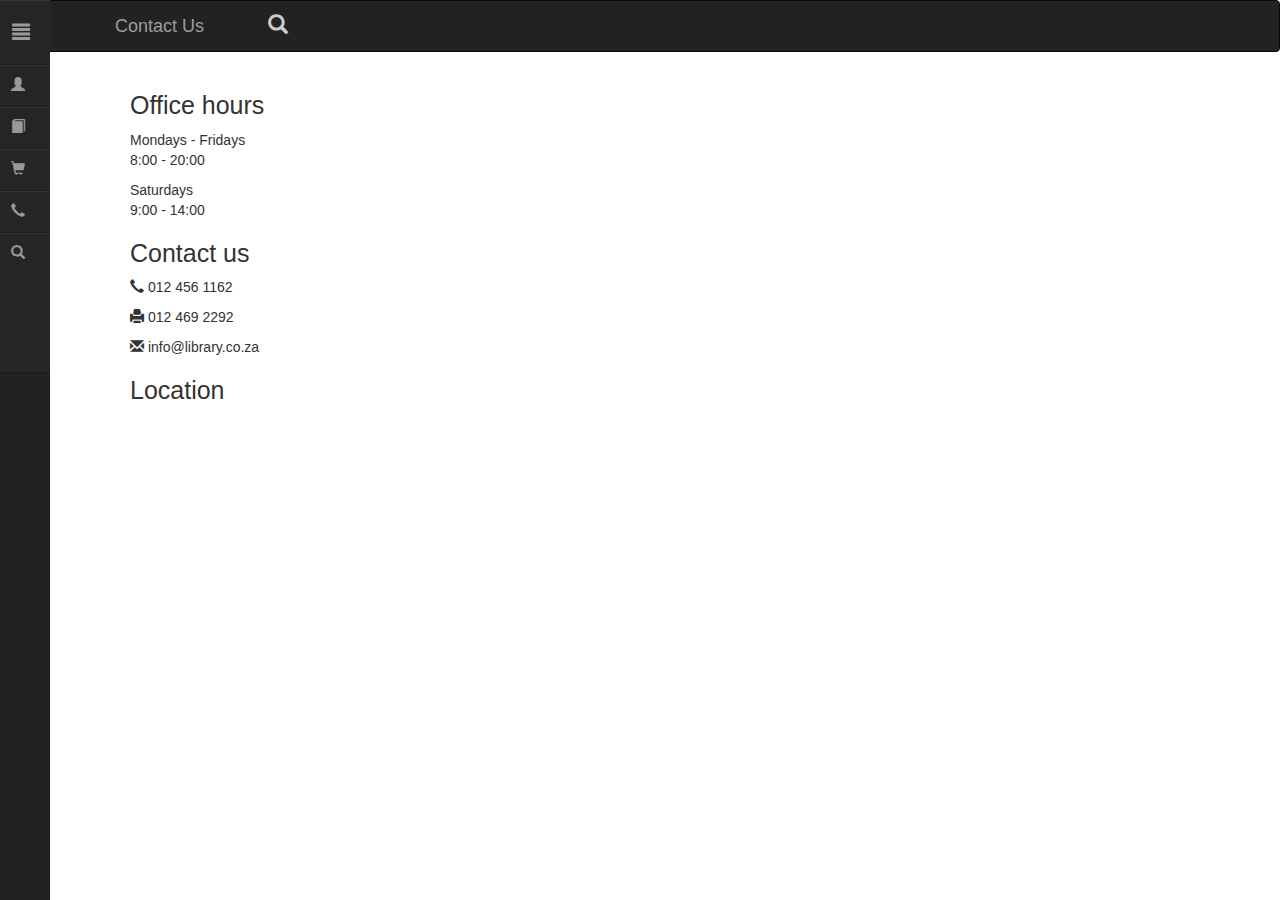
<file: idvProject/contact.html>
<!DOCTYPE html>
<html>
    <head>
        <title>Library</title>
        <meta charset="UTF-8">
        <meta name="viewport" content="width=device-width, initial-scale=1.0">
        <link rel="stylesheet" type="text/css" href="bootstrap/css/bootstrap.min.css">
        <script src="bootstrap/js/bootstrap.min.js"></script>
        <script src="bootstrap/js/jquery-1.11.2.min.js"></script>
        <link rel="stylesheet" type="text/css" href="css/custom.css">
    </head>
    <body>
        <!-- Sidebar -->
        <div id="wrapper" class="inactive">
            <div id="sidebar-wrapper">
                <ul id="sidebar_menu" class="sidebar-nav">
                     <li class="sidebar-brand"><a id="menu-toggle" href="#"> <span id="main_icon" class="glyphicon glyphicon-align-justify"></span></a></li>
                </ul>
                <ul class="sidebar-nav" id="sidebar">     
                  <li><a href="#">Profile<i class="sub_icon glyphicon glyphicon-user"></i></a></li>
                  <li><a href="#">My Library<i class="sub_icon glyphicon glyphicon-book"></i></a></li>
                  <li><a href="#">Shop<i class="sub_icon glyphicon glyphicon-shopping-cart"></i></a></li>
                  <li><a href="#">Contact us<i class="sub_icon glyphicon glyphicon-earphone"></i></a></li>
                  <li>
                      <a href="#">Search<i class="sub_icon glyphicon glyphicon-search"></i>
                          <div class="search">
                              <input type="text" name="searchin" value="Search">
                              <label><select name="categories">
                                <option value="Categories" selected>All Categories</option>
                                <option value="Novels">Novels</option>
                                <option value="Short stories">Short stories</option>
                                <option value="Academic Books">Academic Books</option>
                                <option value="Academic Papers">Academic Papers</option>
                                <option value="Academic Journals">Academic Journals</option>
                                  </select></label>
                          </div>
                      </a>
                  </li>
                </ul>
            </div>
            <script>
              $("#menu-toggle").click(function(e) {
              e.preventDefault();
              $("#wrapper").toggleClass("active");
              });
            </script>
        </div>

        <div class="navbar navbar-inverse" role="navigation">
            <div class="container">
             <div class="navbar-header">
                 <div class="col-xs-10">
                    <a class="navbar-brand" href="#">Contact Us</a>
                 </div>
                 <div class="col-xs-2">
                    <a href="#"><i id="searchi" class="search_icon glyphicon glyphicon-search"></i></a>
                 </div>
             </div>
            </div>
         </div>

        <div id="content" class="container">
            
            <div class="col-xs-12">
                <h1>Office hours</h1>
                <p>Mondays - Fridays<br>
                    8:00 - 20:00</p>
                <p>Saturdays<br>
                    9:00 - 14:00</p>
                <h1>Contact us</h1>
                
                <p><i class="glyphicon glyphicon-earphone"></i>     012 456 1162</p>
                <p><i class="glyphicon glyphicon-print"></i>     012 469 2292</p>
                <p><i class="glyphicon glyphicon-envelope"></i>     info@library.co.za</p>
                
                <h1>Location</h1>
                
            </div>
            
        </div>
        
        <script src="//ajax.googleapis.com/ajax/libs/jquery/2.0.2/jquery.min.js"></script>
        <script src="bootstrap/js/scripts.js" type="text/javascript"></script>
    </body>
</html>
</file>
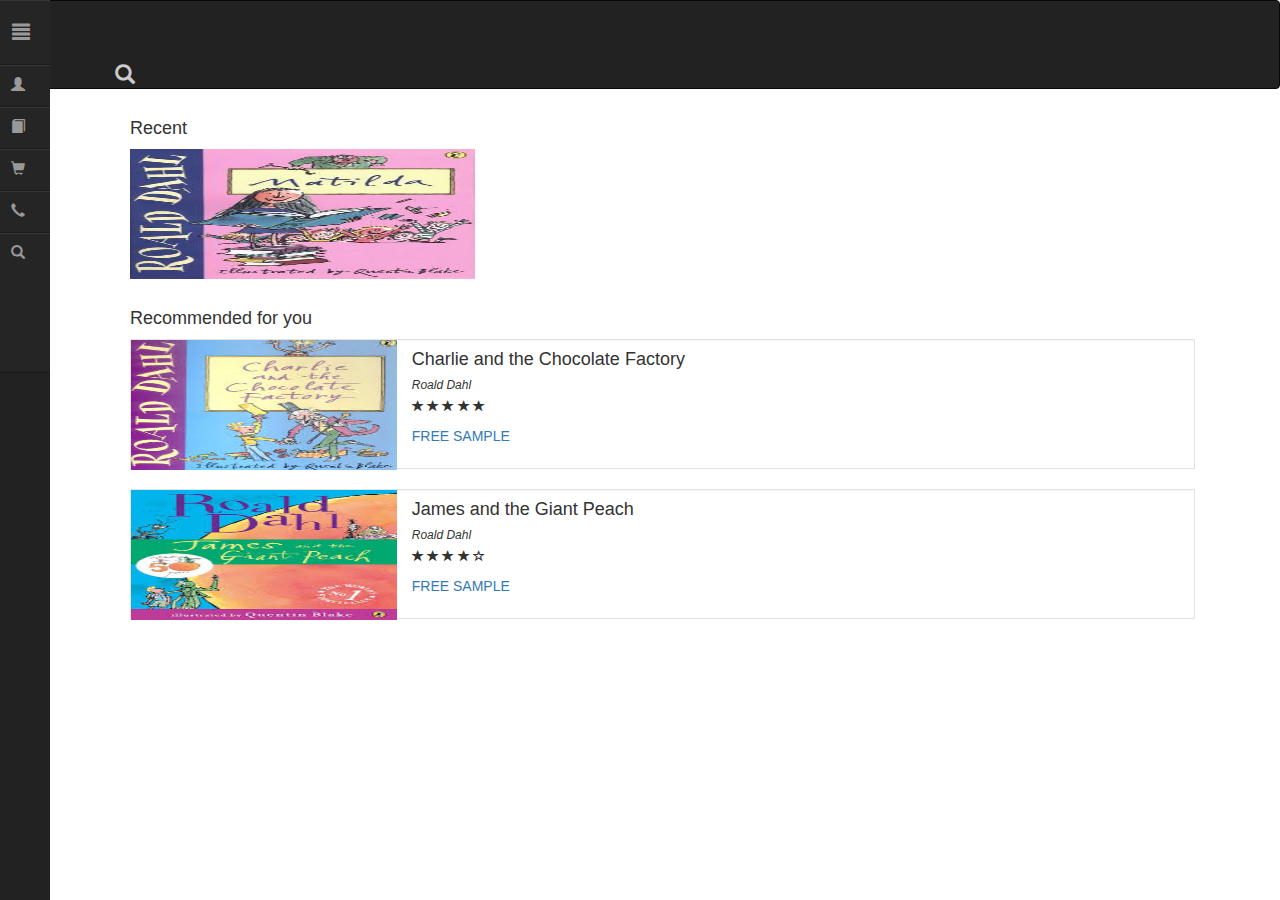
<file: idvProject/home.html>
<!DOCTYPE html>
<html>
    <head>
        <title>Library</title>
        <meta charset="UTF-8">
        <meta name="viewport" content="width=device-width, initial-scale=1.0">
        <link rel="stylesheet" type="text/css" href="bootstrap/css/bootstrap.min.css">
        <script src="bootstrap/js/bootstrap.min.js"></script>
        <script src="bootstrap/js/jquery-1.11.2.min.js"></script>
        <link rel="stylesheet" type="text/css" href="css/custom.css">
    </head>
    <body>
        <!-- Sidebar -->
        <div id="wrapper" class="inactive">
            <div id="sidebar-wrapper">
                <ul id="sidebar_menu" class="sidebar-nav">
                     <li class="sidebar-brand"><a id="menu-toggle" href="#"> <span id="main_icon" class="glyphicon glyphicon-align-justify"></span></a></li>
                </ul>
                <ul class="sidebar-nav" id="sidebar">     
                  <li><a href="#">Profile<i class="sub_icon glyphicon glyphicon-user"></i></a></li>
                  <li><a href="#">My Library<i class="sub_icon glyphicon glyphicon-book"></i></a></li>
                  <li><a href="#">Shop<i class="sub_icon glyphicon glyphicon-shopping-cart"></i></a></li>
                  <li><a href="#">Contact us<i class="sub_icon glyphicon glyphicon-earphone"></i></a></li>
                  <li>
                      <a href="#">Search<i class="sub_icon glyphicon glyphicon-search"></i>
                          <div class="search">
                              <input type="text" name="searchin" value="Search">
                              <label><select name="categories">
                                <option value="Categories" selected>All Categories</option>
                                <option value="Novels">Novels</option>
                                <option value="Short stories">Short stories</option>
                                <option value="Academic Books">Academic Books</option>
                                <option value="Academic Papers">Academic Papers</option>
                                <option value="Academic Journals">Academic Journals</option>
                                  </select></label>
                          </div>
                      </a>
                  </li>
                </ul>
            </div>
            <script>
              $("#menu-toggle").click(function(e) {
              e.preventDefault();
              $("#wrapper").toggleClass("active");
              });
            </script>
        </div>

        <div class="navbar navbar-inverse" role="navigation">
            <div class="container">
             <div class="navbar-header">
                 <div class="col-xs-10">
                    <a class="navbar-brand" href="#"></a>
                 </div>
                 <div class="col-xs-2">
                    <a href="#"><i id="searchi" class="search_icon glyphicon glyphicon-search"></i></a>
                 </div>
             </div>
            </div>
         </div>

        <div id="content" class="container books listbooks">
            
            <div class="col-xs-12">
                <h1>Recent</h1>
                <div class="col-xs-4" style="padding: 0; padding-right: 10px;">
                    <img src="images/Matilda_Book.jpg">
                </div>
                
            </div>
            
            <div class="col-xs-12" style="padding-top: 20px;">
            <h1>Recommended for you</h1>
            
            <div class="row col-xs-12 well">
                
                <div class="col-xs-3" style="padding: 0;">
                    <img src="images/charlie.jpg">
                </div>
                <div class="col-xs-9">
                    <h1>Charlie and the Chocolate Factory</h1>
                    <h2>Roald Dahl</h2>
                    <p>
                        <i class="glyphicon glyphicon-star"></i>
                        <i class="glyphicon glyphicon-star"></i>
                        <i class="glyphicon glyphicon-star"></i>
                        <i class="glyphicon glyphicon-star"></i>
                        <i class="glyphicon glyphicon-star"></i>
                    </p>
                    <a href="#">FREE SAMPLE</a>
                </div>
            </div>
            
            <div class="row col-xs-12 well">
                
                <div class="col-xs-3" style="padding: 0;">
                    <img src="images/james.jpg">
                </div>
                <div class="col-xs-9">
                    <h1>James and the Giant Peach</h1>
                    <h2>Roald Dahl</h2>
                    <p>
                        <i class="glyphicon glyphicon-star"></i>
                        <i class="glyphicon glyphicon-star"></i>
                        <i class="glyphicon glyphicon-star"></i>
                        <i class="glyphicon glyphicon-star"></i>
                        <i class="glyphicon glyphicon-star-empty"></i>
                    </p>
                    <a href="#">FREE SAMPLE</a>
                </div>
            </div>
            
        </div>
        
        </div>
        <script src="//ajax.googleapis.com/ajax/libs/jquery/2.0.2/jquery.min.js"></script>
        <script src="bootstrap/js/scripts.js" type="text/javascript"></script>
    </body>
</html>
</file>
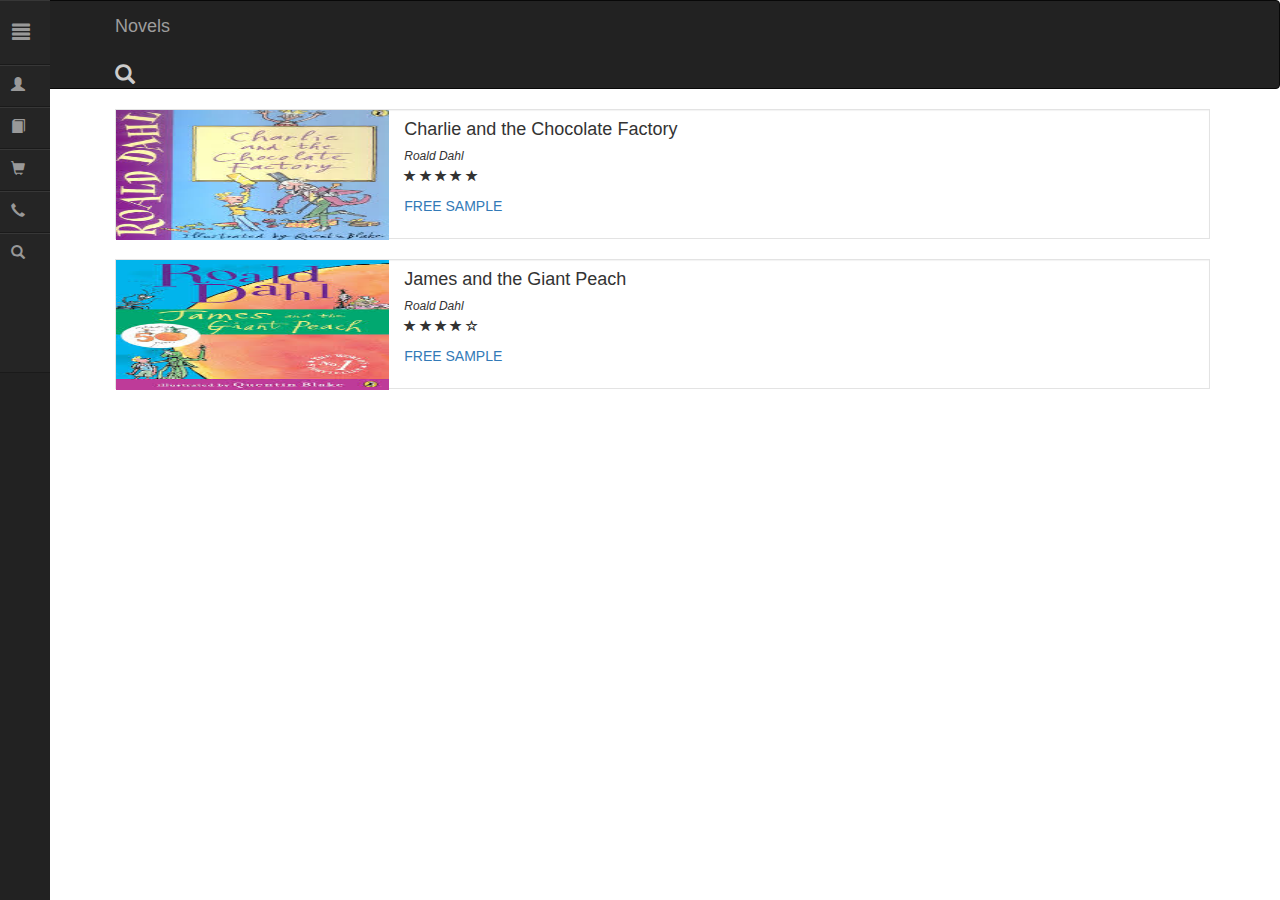
<file: idvProject/novels.html>
<!DOCTYPE html>
<html>
    <head>
        <title>Library</title>
        <meta charset="UTF-8">
        <meta name="viewport" content="width=device-width, initial-scale=1.0">
        <link rel="stylesheet" type="text/css" href="bootstrap/css/bootstrap.min.css">
        <script src="bootstrap/js/bootstrap.min.js"></script>
        <script src="bootstrap/js/jquery-1.11.2.min.js"></script>
        <link rel="stylesheet" type="text/css" href="css/custom.css">
    </head>
    <body>
        <!-- Sidebar -->
        <div id="wrapper" class="inactive">
            <div id="sidebar-wrapper">
                <ul id="sidebar_menu" class="sidebar-nav">
                     <li class="sidebar-brand"><a id="menu-toggle" href="#"> <span id="main_icon" class="glyphicon glyphicon-align-justify"></span></a></li>
                </ul>
                <ul class="sidebar-nav" id="sidebar">     
                  <li><a href="#">Profile<i class="sub_icon glyphicon glyphicon-user"></i></a></li>
                  <li><a href="#">My Library<i class="sub_icon glyphicon glyphicon-book"></i></a></li>
                  <li><a href="#">Shop<i class="sub_icon glyphicon glyphicon-shopping-cart"></i></a></li>
                  <li><a href="#">Contact us<i class="sub_icon glyphicon glyphicon-earphone"></i></a></li>
                  <li>
                      <a href="#">Search<i class="sub_icon glyphicon glyphicon-search"></i>
                          <div class="search">
                              <input type="text" name="searchin" value="Search">
                              <label><select name="categories">
                                <option value="Categories" selected>All Categories</option>
                                <option value="Novels">Novels</option>
                                <option value="Short stories">Short stories</option>
                                <option value="Academic Books">Academic Books</option>
                                <option value="Academic Papers">Academic Papers</option>
                                <option value="Academic Journals">Academic Journals</option>
                                  </select></label>
                          </div>
                      </a>
                  </li>
                </ul>
            </div>
            <script>
              $("#menu-toggle").click(function(e) {
              e.preventDefault();
              $("#wrapper").toggleClass("active");
              });
            </script>
        </div>

        <div class="navbar navbar-inverse" role="navigation">
            <div class="container">
             <div class="navbar-header">
                 <div class="col-xs-10">
                    <a class="navbar-brand" href="#">Novels</a>
                 </div>
                 <div class="col-xs-2">
                    <a href="#"><i id="searchi" class="search_icon glyphicon glyphicon-search"></i></a>
                 </div>
             </div>
            </div>
         </div>

        <div id="content" class="container books listbooks">
            
            <div class="row col-xs-12 well">
                
                <div class="col-xs-3" style="padding: 0;">
                    <img src="images/charlie.jpg">
                </div>
                <div class="col-xs-9">
                    <h1>Charlie and the Chocolate Factory</h1>
                    <h2>Roald Dahl</h2>
                    <p>
                        <i class="glyphicon glyphicon-star"></i>
                        <i class="glyphicon glyphicon-star"></i>
                        <i class="glyphicon glyphicon-star"></i>
                        <i class="glyphicon glyphicon-star"></i>
                        <i class="glyphicon glyphicon-star"></i>
                    </p>
                    <a href="#">FREE SAMPLE</a>
                </div>
            </div>
            
            <div class="row col-xs-12 well">
                
                <div class="col-xs-3" style="padding: 0;">
                    <img src="images/james.jpg">
                </div>
                <div class="col-xs-9">
                    <h1>James and the Giant Peach</h1>
                    <h2>Roald Dahl</h2>
                    <p>
                        <i class="glyphicon glyphicon-star"></i>
                        <i class="glyphicon glyphicon-star"></i>
                        <i class="glyphicon glyphicon-star"></i>
                        <i class="glyphicon glyphicon-star"></i>
                        <i class="glyphicon glyphicon-star-empty"></i>
                    </p>
                    <a href="#">FREE SAMPLE</a>
                </div>
            </div>
            
        </div>
        
        <script src="//ajax.googleapis.com/ajax/libs/jquery/2.0.2/jquery.min.js"></script>
        <script src="bootstrap/js/scripts.js" type="text/javascript"></script>
    </body>
</html>
</file>
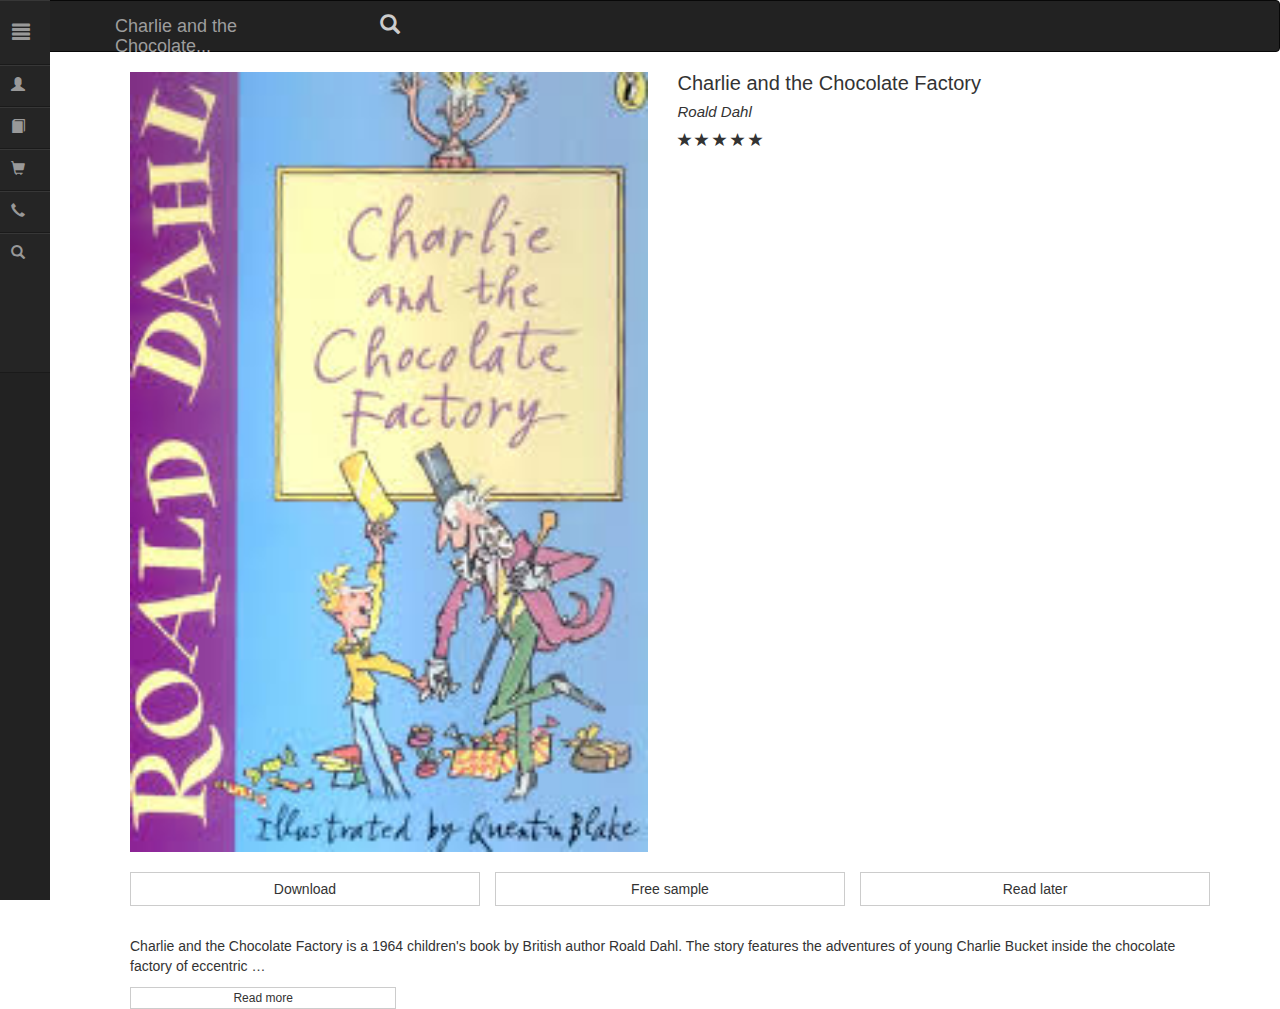
<file: idvProject/singlebook.html>
<!DOCTYPE html>
<html>
    <head>
        <title>Library</title>
        <meta charset="UTF-8">
        <meta name="viewport" content="width=device-width, initial-scale=1.0">
        <link rel="stylesheet" type="text/css" href="bootstrap/css/bootstrap.min.css">
        <script src="bootstrap/js/bootstrap.min.js"></script>
        <script src="bootstrap/js/jquery-1.11.2.min.js"></script>
        <link rel="stylesheet" type="text/css" href="css/custom.css">
    </head>
    <body>
        <!-- Sidebar -->
        <div id="wrapper" class="inactive">
            <div id="sidebar-wrapper">
                <ul id="sidebar_menu" class="sidebar-nav">
                     <li class="sidebar-brand"><a id="menu-toggle" href="#"> <span id="main_icon" class="glyphicon glyphicon-align-justify"></span></a></li>
                </ul>
                <ul class="sidebar-nav" id="sidebar">     
                  <li><a href="#">Profile<i class="sub_icon glyphicon glyphicon-user"></i></a></li>
                  <li><a href="#">My Library<i class="sub_icon glyphicon glyphicon-book"></i></a></li>
                  <li><a href="#">Shop<i class="sub_icon glyphicon glyphicon-shopping-cart"></i></a></li>
                  <li><a href="#">Contact us<i class="sub_icon glyphicon glyphicon-earphone"></i></a></li>
                  <li>
                      <a href="#">Search<i class="sub_icon glyphicon glyphicon-search"></i>
                          <div class="search">
                              <input type="text" name="searchin" value="Search">
                              <label><select name="categories">
                                <option value="Categories" selected>All Categories</option>
                                <option value="Novels">Novels</option>
                                <option value="Short stories">Short stories</option>
                                <option value="Academic Books">Academic Books</option>
                                <option value="Academic Papers">Academic Papers</option>
                                <option value="Academic Journals">Academic Journals</option>
                                  </select></label>
                          </div>
                      </a>
                  </li>
                </ul>
            </div>
            <script>
              $("#menu-toggle").click(function(e) {
              e.preventDefault();
              $("#wrapper").toggleClass("active");
              });
            </script>
        </div>

        <div class="navbar navbar-inverse" role="navigation">
            <div class="container">
             <div class="navbar-header">
                 <div class="col-xs-10">
                    <a class="navbar-brand" href="#">Charlie and the Chocolate...</a>
                 </div>
                 <div class="col-xs-2">
                    <a href="#"><i id="searchi" class="search_icon glyphicon glyphicon-search"></i></a>
                 </div>
             </div>
            </div>
         </div>

        <div id="content" class="container books">
            
            <div class="row">
            
                <div class="col-xs-6">
                    <img src="images/charlie.jpg">
                </div>
                <div class="col-xs-6">
                    <h1>Charlie and the Chocolate Factory</h1>
                    <h2>Roald Dahl</h2>
                    <p>
                        <i class="glyphicon glyphicon-star"></i>
                        <i class="glyphicon glyphicon-star"></i>
                        <i class="glyphicon glyphicon-star"></i>
                        <i class="glyphicon glyphicon-star"></i>
                        <i class="glyphicon glyphicon-star"></i>
                    </p>
                </div>
            </div>
            <div class="row buttons">
                <div class="col-xs-4">
                    <button type="button" class="btn btn-default">Download</button>
                </div>
                <div class="col-xs-4">
                    <button type="button" class="btn btn-default">Free sample</button>
                </div>
                <div class="col-xs-4">
                    <button type="button" class="btn btn-default">Read later</button>
                </div>
            </div>
            
            <div class="row col-xs-12 summary">
                <p>Charlie and the Chocolate Factory is a 1964 children's book by British author Roald Dahl. The story features the adventures of young Charlie Bucket inside the chocolate factory of eccentric …</p>
                <button type="button" class="btn btn-xs btn-default">Read more</button>
            </div>
            
        </div>
        
        <script src="//ajax.googleapis.com/ajax/libs/jquery/2.0.2/jquery.min.js"></script>
        <script src="bootstrap/js/scripts.js" type="text/javascript"></script>
    </body>
</html>
</file>
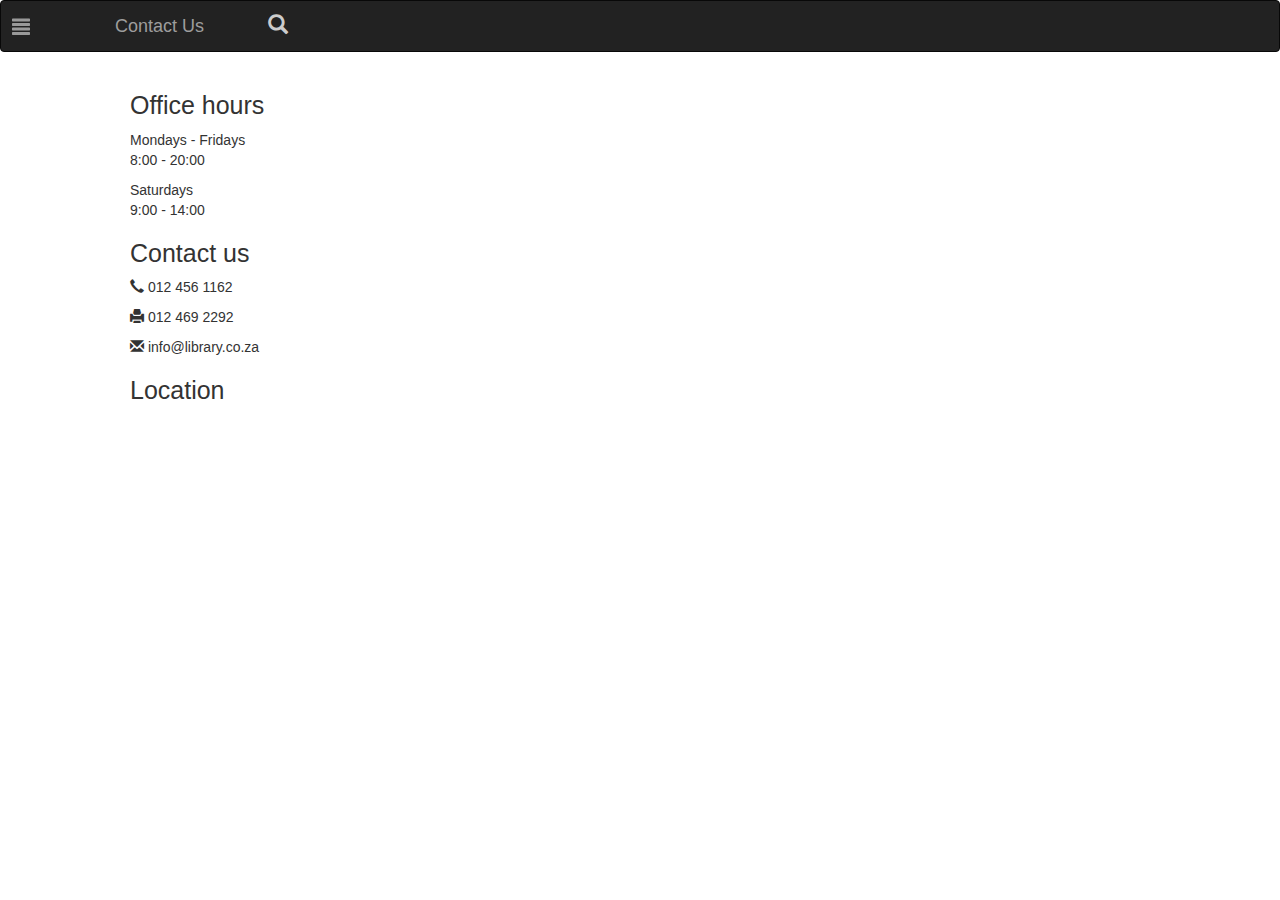
<file: idvProject4/contact.html>
<!DOCTYPE html>
<html>
    <head>
        <title>Library</title>
        <meta charset="UTF-8">
        <meta name="viewport" content="width=device-width, initial-scale=1.0">
        <link rel="stylesheet" type="text/css" href="bootstrap/css/bootstrap.min.css">
        <script src="bootstrap/js/bootstrap.min.js"></script>
        <script src="bootstrap/js/jquery-1.11.2.min.js"></script>
        <link rel="stylesheet" type="text/css" href="css/custom.css">
    </head>
    <body>
        <!-- Sidebar -->
        <div id="wrapper" class="inactive">
            <div id="sidebar-wrapper">
                <ul id="sidebar_menu" class="sidebar-nav">
                     <li class="sidebar-brand"><a id="menu-toggle" href="#"> <span id="main_icon" class="glyphicon glyphicon-align-justify"></span></a></li>
                </ul>
                <ul class="sidebar-nav" id="sidebar">     
                  <li><a href="home.html">Home<i class="sub_icon glyphicon glyphicon-home"></i></a></li>
                  <li><a href="#">Profile<i class="sub_icon glyphicon glyphicon-user"></i></a></li>
                  <li><a href="#">My Library<i class="sub_icon glyphicon glyphicon-book"></i></a></li>
                  <li><a href="shop.html">Shop<i class="sub_icon glyphicon glyphicon-shopping-cart"></i></a></li>
                  <li><a href="contact.html">Contact us<i class="sub_icon glyphicon glyphicon-earphone"></i></a></li>
                  <li><a href="search.html">Search<i class="sub_icon glyphicon glyphicon-search"></i></a></li>
                </ul>
            </div>
            <script>
              $("#menu-toggle").click(function(e) {
              e.preventDefault();
              $("#wrapper").toggleClass("active");
              });
            </script>
        </div>

        <div class="navbar navbar-inverse" role="navigation">
            <div class="container">
             <div class="navbar-header">
                 <div class="col-xs-10">
                    <a class="navbar-brand" href="#">Contact Us</a>
                 </div>
                 <div class="col-xs-2">
                    <a href="search.html"><i id="searchi" class="search_icon glyphicon glyphicon-search"></i></a>
                 </div>
             </div>
            </div>
         </div>

        <div id="content" class="container">
            
            <div class="col-xs-12">
                <h1>Office hours</h1>
                <p>Mondays - Fridays<br>
                    8:00 - 20:00</p>
                <p>Saturdays<br>
                    9:00 - 14:00</p>
                <h1>Contact us</h1>
                
                <p><i class="glyphicon glyphicon-earphone"></i>     012 456 1162</p>
                <p><i class="glyphicon glyphicon-print"></i>     012 469 2292</p>
                <p><i class="glyphicon glyphicon-envelope"></i>     info@library.co.za</p>
                
                <h1>Location</h1>
                
            </div>
            
        </div>
        
        <script src="//ajax.googleapis.com/ajax/libs/jquery/2.0.2/jquery.min.js"></script>
        <script src="bootstrap/js/scripts.js" type="text/javascript"></script>
    </body>
</html>
</file>
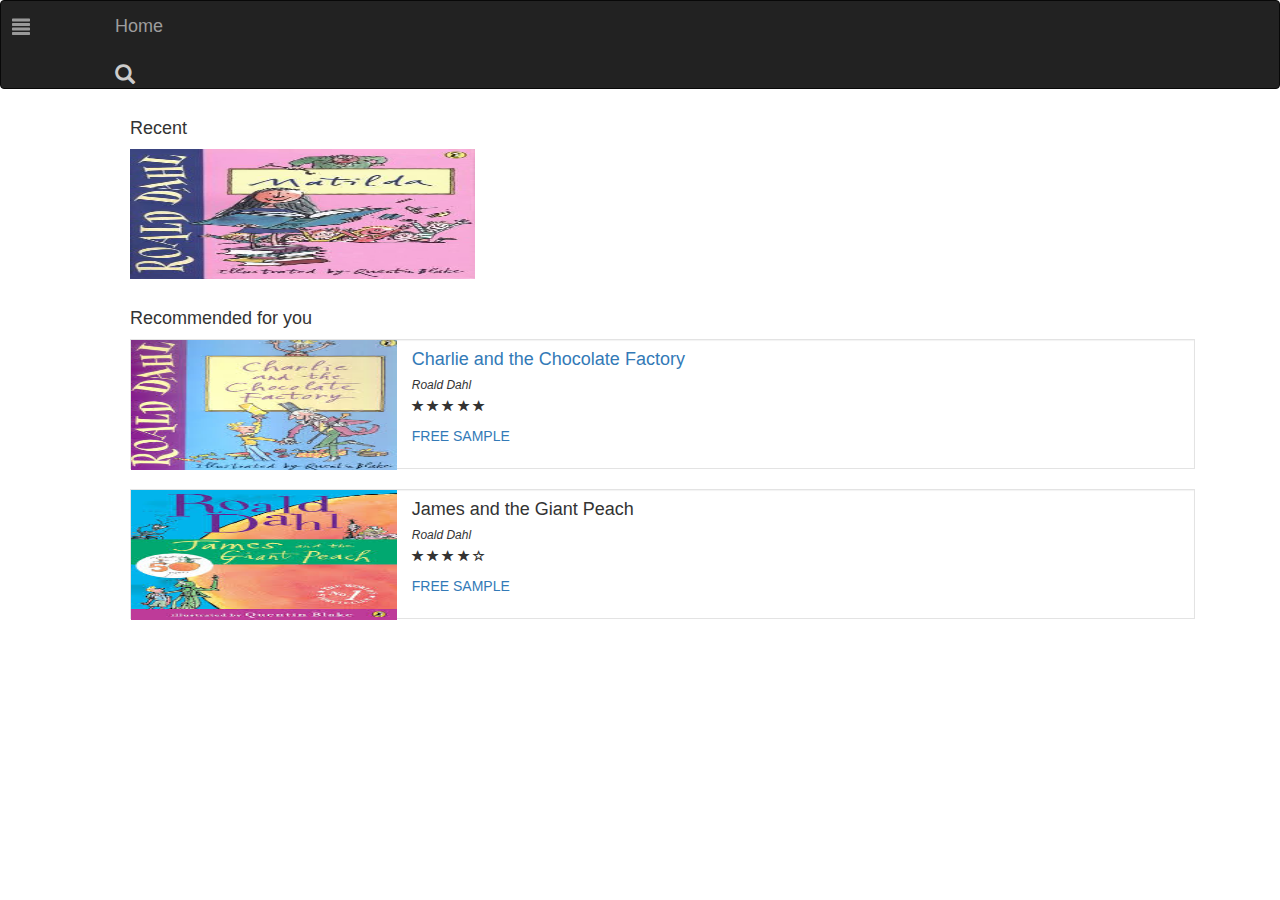
<file: idvProject4/home.html>
<!DOCTYPE html>
<html>
    <head>
        <title>Library</title>
        <meta charset="UTF-8">
        <meta name="viewport" content="width=device-width, initial-scale=1.0">
        <link rel="stylesheet" type="text/css" href="bootstrap/css/bootstrap.min.css">
        <script src="bootstrap/js/bootstrap.min.js"></script>
        <script src="bootstrap/js/jquery-1.11.2.min.js"></script>
        <link rel="stylesheet" type="text/css" href="css/custom.css">
    </head>
    <body>
        <!-- Sidebar -->
        <div id="wrapper" class="inactive">
            <div id="sidebar-wrapper">
                <ul id="sidebar_menu" class="sidebar-nav">
                     <li class="sidebar-brand"><a id="menu-toggle" href="#"> <span id="main_icon" class="glyphicon glyphicon-align-justify"></span></a></li>
                </ul>
                <ul class="sidebar-nav" id="sidebar">     
                  <li><a href="home.html">Home<i class="sub_icon glyphicon glyphicon-home"></i></a></li>
                  <li><a href="#">Profile<i class="sub_icon glyphicon glyphicon-user"></i></a></li>
                  <li><a href="#">My Library<i class="sub_icon glyphicon glyphicon-book"></i></a></li>
                  <li><a href="shop.html">Shop<i class="sub_icon glyphicon glyphicon-shopping-cart"></i></a></li>
                  <li><a href="contact.html">Contact us<i class="sub_icon glyphicon glyphicon-earphone"></i></a></li>
                  <li><a href="search.html">Search<i class="sub_icon glyphicon glyphicon-search"></i></a></li>
                </ul>
            </div>
            <script>
              $("#menu-toggle").click(function(e) {
              e.preventDefault();
              $("#wrapper").toggleClass("active");
              });
            </script>
        </div>

        <div class="navbar navbar-inverse" role="navigation">
            <div class="container">
             <div class="navbar-header">
                 <div class="col-xs-10">
                    <a class="navbar-brand" href="#">Home</a>
                 </div>
                 <div class="col-xs-2">
                    <a href="search.html"><i id="searchi" class="search_icon glyphicon glyphicon-search"></i></a>
                 </div>
             </div>
            </div>
         </div>

        <div id="content" class="container books listbooks">
            
            <div class="col-xs-12">
                <h1>Recent</h1>
                <div class="col-xs-4" style="padding: 0; padding-right: 10px;">
                    <a href="#"><img src="images/Matilda_Book.jpg"></a>
                </div>
                
            </div>
            
            <div class="col-xs-12" style="padding-top: 20px;">
            <h1>Recommended for you</h1>
            
            <a href="singlebook.html"><div class="row col-xs-12 well">
                
                <div class="col-xs-3" style="padding: 0;">
                    <a href="singlebook.html"><img src="images/charlie.jpg"></a>
                </div>
                <div class="col-xs-9">
                    <a href="singlebook.html"><h1>Charlie and the Chocolate Factory</h1></a>
                    <h2>Roald Dahl</h2>
                    <p>
                        <i class="glyphicon glyphicon-star"></i>
                        <i class="glyphicon glyphicon-star"></i>
                        <i class="glyphicon glyphicon-star"></i>
                        <i class="glyphicon glyphicon-star"></i>
                        <i class="glyphicon glyphicon-star"></i>
                    </p>
                    <a href="#">FREE SAMPLE</a>
                </div>
            </div>
            
            <div class="row col-xs-12 well">
                
                <div class="col-xs-3" style="padding: 0;">
                    <img src="images/james.jpg">
                </div>
                <div class="col-xs-9">
                    <h1>James and the Giant Peach</h1>
                    <h2>Roald Dahl</h2>
                    <p>
                        <i class="glyphicon glyphicon-star"></i>
                        <i class="glyphicon glyphicon-star"></i>
                        <i class="glyphicon glyphicon-star"></i>
                        <i class="glyphicon glyphicon-star"></i>
                        <i class="glyphicon glyphicon-star-empty"></i>
                    </p>
                    <a href="#">FREE SAMPLE</a>
                </div>
            </div>
            
        </div>
        
        </div>
        <script src="//ajax.googleapis.com/ajax/libs/jquery/2.0.2/jquery.min.js"></script>
        <script src="bootstrap/js/scripts.js" type="text/javascript"></script>
    </body>
</html>
</file>
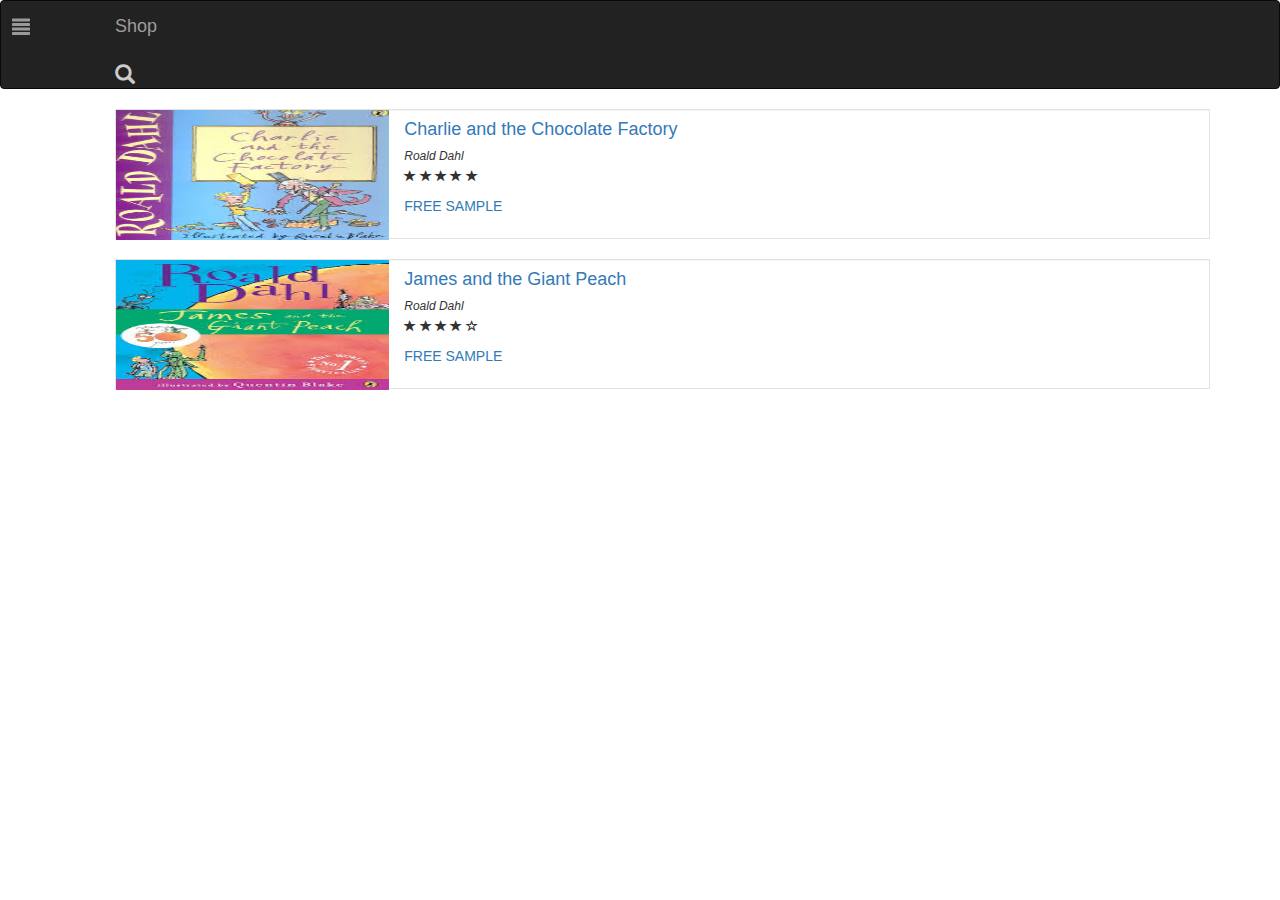
<file: idvProject4/shop.html>
<!DOCTYPE html>
<html>
    <head>
        <title>Library</title>
        <meta charset="UTF-8">
        <meta name="viewport" content="width=device-width, initial-scale=1.0">
        <link rel="stylesheet" type="text/css" href="bootstrap/css/bootstrap.min.css">
        <script src="bootstrap/js/bootstrap.min.js"></script>
        <script src="bootstrap/js/jquery-1.11.2.min.js"></script>
        <link rel="stylesheet" type="text/css" href="css/custom.css">
    </head>
    <body>
        <!-- Sidebar -->
        <div id="wrapper" class="inactive">
            <div id="sidebar-wrapper">
                <ul id="sidebar_menu" class="sidebar-nav">
                     <li class="sidebar-brand"><a id="menu-toggle" href="#"> <span id="main_icon" class="glyphicon glyphicon-align-justify"></span></a></li>
                </ul>
                <ul class="sidebar-nav" id="sidebar">     
                  <li><a href="home.html">Home<i class="sub_icon glyphicon glyphicon-home"></i></a></li>
                  <li><a href="#">Profile<i class="sub_icon glyphicon glyphicon-user"></i></a></li>
                  <li><a href="#">My Library<i class="sub_icon glyphicon glyphicon-book"></i></a></li>
                  <li><a href="shop.html">Shop<i class="sub_icon glyphicon glyphicon-shopping-cart"></i></a></li>
                  <li><a href="contact.html">Contact us<i class="sub_icon glyphicon glyphicon-earphone"></i></a></li>
                  <li><a href="search.html">Search<i class="sub_icon glyphicon glyphicon-search"></i></a></li>
                </ul>
            </div>
            <script>
              $("#menu-toggle").click(function(e) {
              e.preventDefault();
              $("#wrapper").toggleClass("active");
              });
            </script>
        </div>

        <div class="navbar navbar-inverse" role="navigation">
            <div class="container">
             <div class="navbar-header">
                 <div class="col-xs-10">
                    <a class="navbar-brand" href="#">Shop</a>
                 </div>
                 <div class="col-xs-2">
                    <a href="search.html"><i id="searchi" class="search_icon glyphicon glyphicon-search"></i></a>
                 </div>
             </div>
            </div>
         </div>

        <div id="content" class="container books listbooks">
            
            <div class="row col-xs-12 well">
                
                <div class="col-xs-3" style="padding: 0;">
                    <a href="singlebook.html"><img src="images/charlie.jpg"></a>
                </div>
                <div class="col-xs-9">
                    <a href="singlebook.html"><h1>Charlie and the Chocolate Factory</h1></a>
                    <h2>Roald Dahl</h2>
                    <p>
                        <i class="glyphicon glyphicon-star"></i>
                        <i class="glyphicon glyphicon-star"></i>
                        <i class="glyphicon glyphicon-star"></i>
                        <i class="glyphicon glyphicon-star"></i>
                        <i class="glyphicon glyphicon-star"></i>
                    </p>
                    <a href="#">FREE SAMPLE</a>
                </div>
            </div>
            
            <div class="row col-xs-12 well">
                
                <div class="col-xs-3" style="padding: 0;">
                    <a href="#"><img src="images/james.jpg"></a>
                </div>
                <div class="col-xs-9">
                    <a href="#"><h1>James and the Giant Peach</h1></a>
                    <h2>Roald Dahl</h2>
                    <p>
                        <i class="glyphicon glyphicon-star"></i>
                        <i class="glyphicon glyphicon-star"></i>
                        <i class="glyphicon glyphicon-star"></i>
                        <i class="glyphicon glyphicon-star"></i>
                        <i class="glyphicon glyphicon-star-empty"></i>
                    </p>
                    <a href="#">FREE SAMPLE</a>
                </div>
            </div>
            
        </div>
        
        <script src="//ajax.googleapis.com/ajax/libs/jquery/2.0.2/jquery.min.js"></script>
        <script src="bootstrap/js/scripts.js" type="text/javascript"></script>
    </body>
</html>
</file>
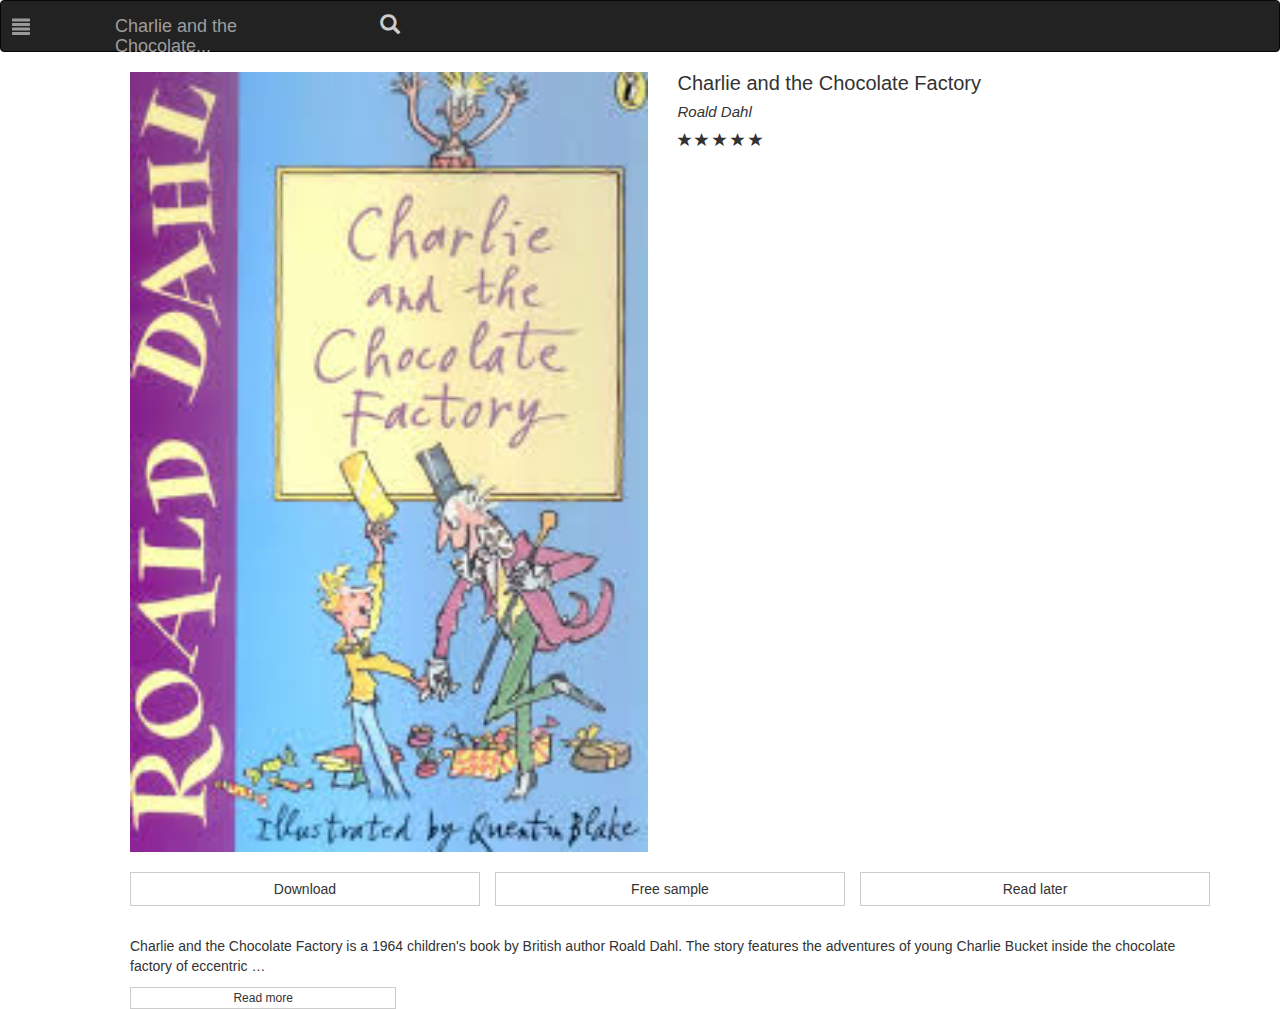
<file: idvProject4/singlebook.html>
<!DOCTYPE html>
<html>
    <head>
        <title>Library</title>
        <meta charset="UTF-8">
        <meta name="viewport" content="width=device-width, initial-scale=1.0">
        <link rel="stylesheet" type="text/css" href="bootstrap/css/bootstrap.min.css">
        <script src="bootstrap/js/bootstrap.min.js"></script>
        <script src="bootstrap/js/jquery-1.11.2.min.js"></script>
        <link rel="stylesheet" type="text/css" href="css/custom.css">
    </head>
    <body>
        <!-- Sidebar -->
        <div id="wrapper" class="inactive">
            <div id="sidebar-wrapper">
                <ul id="sidebar_menu" class="sidebar-nav">
                     <li class="sidebar-brand"><a id="menu-toggle" href="#"> <span id="main_icon" class="glyphicon glyphicon-align-justify"></span></a></li>
                </ul>
                <ul class="sidebar-nav" id="sidebar">     
                  <li><a href="home.html">Home<i class="sub_icon glyphicon glyphicon-home"></i></a></li>
                  <li><a href="#">Profile<i class="sub_icon glyphicon glyphicon-user"></i></a></li>
                  <li><a href="#">My Library<i class="sub_icon glyphicon glyphicon-book"></i></a></li>
                  <li><a href="shop.html">Shop<i class="sub_icon glyphicon glyphicon-shopping-cart"></i></a></li>
                  <li><a href="contact.html">Contact us<i class="sub_icon glyphicon glyphicon-earphone"></i></a></li>
                  <li><a href="search.html">Search<i class="sub_icon glyphicon glyphicon-search"></i></a></li>
                </ul>
            </div>
            <script>
              $("#menu-toggle").click(function(e) {
              e.preventDefault();
              $("#wrapper").toggleClass("active");
              });
            </script>
        </div>

        <div class="navbar navbar-inverse" role="navigation">
            <div class="container">
             <div class="navbar-header">
                 <div class="col-xs-10">
                    <a class="navbar-brand" href="#">Charlie and the Chocolate...</a>
                 </div>
                 <div class="col-xs-2">
                    <a href="search.html"><i id="searchi" class="search_icon glyphicon glyphicon-search"></i></a>
                 </div>
             </div>
            </div>
         </div>

        <div id="content" class="container books">
            
            <div class="row">
            
                <div class="col-xs-6">
                    <img src="images/charlie.jpg">
                </div>
                <div class="col-xs-6">
                    <h1>Charlie and the Chocolate Factory</h1>
                    <h2>Roald Dahl</h2>
                    <p>
                        <i class="glyphicon glyphicon-star"></i>
                        <i class="glyphicon glyphicon-star"></i>
                        <i class="glyphicon glyphicon-star"></i>
                        <i class="glyphicon glyphicon-star"></i>
                        <i class="glyphicon glyphicon-star"></i>
                    </p>
                </div>
            </div>
            <div class="row buttons">
                <div class="col-xs-4">
                    <button type="button" class="btn btn-default">Download</button>
                </div>
                <div class="col-xs-4">
                    <button type="button" class="btn btn-default">Free sample</button>
                </div>
                <div class="col-xs-4">
                    <button type="button" class="btn btn-default">Read later</button>
                </div>
            </div>
            
            <div class="row col-xs-12 summary">
                <p>Charlie and the Chocolate Factory is a 1964 children's book by British author Roald Dahl. The story features the adventures of young Charlie Bucket inside the chocolate factory of eccentric …</p>
                <button type="button" class="btn btn-xs btn-default">Read more</button>
            </div>
            
        </div>
        
        <script src="//ajax.googleapis.com/ajax/libs/jquery/2.0.2/jquery.min.js"></script>
        <script src="bootstrap/js/scripts.js" type="text/javascript"></script>
    </body>
</html>
</file>
<file: idvProject/css/custom.css>
.nav>li{
    float: left;
}

#content{
    padding-left: 60px;
}

#searchi{
    font-size: 20px;
    color:#cccccc;
    padding-top: 12px;
}

.container>.navbar-header{
    margin-left: 30px;
}

.row{
    margin-left:0px;
    margin-right:0px;
}

#wrapper {
    padding-left: 70px;
    transition: all .4s ease 0s;
    height: 100%
}

#sidebar-wrapper {
    margin-left: -220px;
    left: 70px;
    width: 200px;
    background: #222;
    position: fixed;
    height: 100%;
    z-index: 10000;
    transition: all .4s ease 0s;
}

.sidebar-nav {
    display: block;
    float: left;
    width: 200px;
    list-style: none;
    margin: 0;
    padding: 0;
}
#page-content-wrapper {
    padding-left: 0;
    margin-left: 0;
    width: 100%;
    height: auto;
}
#wrapper.active {
    padding-left: 150px;
}
#wrapper.active #sidebar-wrapper {
    left: 220px;
}

#page-content-wrapper {
  width: 100%;
}

#sidebar_menu li a, .sidebar-nav li a {
    color: #999;
    display: block;
    float: left;
    text-decoration: none;
    width: 200px;
    height: 100%;
    background: #252525;
    border-top: 1px solid #373737;
    border-bottom: 1px solid #1A1A1A;
    -webkit-transition: background .5s;
    -moz-transition: background .5s;
    -o-transition: background .5s;
    -ms-transition: background .5s;
    transition: background .5s;
}
.sidebar_name {
    padding-top: 25px;
    color: #fff;
    opacity: .7;
}

.sidebar-nav li {
  line-height: 40px;
  text-indent: 20px;
}

.sidebar-nav li a {
  color: #999999;
  display: block;
  text-decoration: none;
}

.sidebar-nav li a:hover {
  color: #fff;
  background: rgba(255,255,255,0.2);
  text-decoration: none;
}

.sidebar-nav li a:active,
.sidebar-nav li a:focus {
  text-decoration: none;
}

.sidebar-nav > .sidebar-brand {
  height: 65px;
  line-height: 60px;
  font-size: 18px;
}

.sidebar-nav > .sidebar-brand a {
  color: #999999;
}

.sidebar-nav > .sidebar-brand a:hover {
  color: #fff;
  background: none;
}

#main_icon
{
    float:right;
   padding-right: 20px;
   padding-top:20px;
}
.sub_icon
{
    float:right;
   padding-right: 25px;
   padding-top:10px;
}
.content-header {
  height: 65px;
  line-height: 65px;
}

.content-header h1 {
  margin: 0;
  margin-left: 20px;
  line-height: 65px;
  display: inline-block;
}

@media (max-width:767px) {
    #wrapper {
    padding-left: 70px;
    transition: all .4s ease 0s;
}

#wrapper.active {
    padding-left: 150px;
}
#wrapper.active #sidebar-wrapper {
    left: 220px;
    width: 200px;
    transition: all .4s ease 0s;
}
}

select{
    width: 130px;
    color: #000;
    height: 25px;
    font-weight: normal;
}

input{
    height: 25px;
    color: #000;
    width: 130px;
    margin-top: 20px;
    margin-bottom: 0px;
    line-height: 15px;
}

h1{
    font-size: 25px;
}

h2{
    font-size: 18px;
}

img{
    width: 100%;
}

.books h1{
    font-size: 20px;
    margin-top: 0;
}

.books h2{
    font-size: 15px;
    font-style: italic;
    margin-top: 0px;
}

.books button{
    border-radius: 0;
    width: 100%;
    margin-top: 20px;
}

.books .buttons .col-xs-4{
    padding-right: 0;
}

.summary{
    margin-top: 30px;
}

.summary button{
    margin-top: 0;
    width: 25%;
}

.listbooks{
    
}

.listbooks .well{
    background-color: #fff;
    border-radius: 0;
    height: 130px;
    padding: 0;
}

.listbooks img{
    height: 130px;
    border: none;
}

.listbooks h1{
    font-size: 18px;
    margin-top: 10px;
}

.listbooks h2{
    font-size: 12px;
    margin: 6px auto;
}

.listbooks p{
    font-size: 12px;
}

.listbooks button{
    margin-top: 0;
}
</file>
<file: idvProject4/css/custom.css>
.nav>li{
    float: left;
}

#content{
    padding-left: 60px;
}

#searchi{
    font-size: 20px;
    color:#cccccc;
    padding-top: 12px;
}

.container>.navbar-header{
    margin-left: 30px;
}

.row{
    margin-left:0px;
    margin-right:0px;
}

#wrapper {
    padding-left: 70px;
    transition: all .4s ease 0s;
    height: 100%
}

#sidebar-wrapper {
    margin-left: -220px;
    left: 20px;
    width: 200px;
    background: #222;
    position: fixed;
    height: 100%;
    z-index: 10000;
    transition: all .4s ease 0s;
}

.sidebar-nav {
    display: block;
    float: left;
    width: 200px;
    list-style: none;
    margin: 0;
    padding: 0;
}
#page-content-wrapper {
    padding-left: 0;
    margin-left: 0;
    width: 100%;
    height: auto;
}
#wrapper.active {
    padding-left: 150px;
}
#wrapper.active #sidebar-wrapper {
    left: 220px;
}

#page-content-wrapper {
  width: 100%;
}

#sidebar_menu li a, .sidebar-nav li a {
    color: #999;
    display: block;
    float: left;
    text-decoration: none;
    width: 200px;
    height: 100%;
    background: #252525;
    border-top: 1px solid #373737;
    border-bottom: 1px solid #1A1A1A;
    -webkit-transition: background .5s;
    -moz-transition: background .5s;
    -o-transition: background .5s;
    -ms-transition: background .5s;
    transition: background .5s;
}
.sidebar_name {
    padding-top: 25px;
    color: #fff;
    opacity: .7;
}

.sidebar-nav li {
  line-height: 40px;
  text-indent: 20px;
}

.sidebar-nav li a {
  color: #999999;
  display: block;
  text-decoration: none;
}

.sidebar-nav li a:hover {
  color: #fff;
  background: rgba(255,255,255,0.2);
  text-decoration: none;
}

.sidebar-nav li a:active,
.sidebar-nav li a:focus {
  text-decoration: none;
}

.sidebar-nav > .sidebar-brand {
  height: 65px;
  line-height: 60px;
  font-size: 18px;
}

.sidebar-nav > .sidebar-brand a {
  color: #999999;
}

.sidebar-nav > .sidebar-brand a:hover {
  color: #fff;
  background: none;
}

#main_icon
{
   float:right;
   padding-right: 20px;
   padding-top:15px;
   left: 50px;
}

.sub_icon
{
    float:right;
   padding-right: 25px;
   padding-top:10px;
}
.content-header {
  height: 65px;
  line-height: 65px;
}

.content-header h1 {
  margin: 0;
  margin-left: 20px;
  line-height: 65px;
  display: inline-block;
}

@media (max-width:767px) {
    #wrapper {
    padding-left: 70px;
    transition: all .4s ease 0s;
}

#wrapper.active {
    padding-left: 150px;
}
#wrapper.active #sidebar-wrapper {
    left: 220px;
    width: 200px;
    transition: all .4s ease 0s;
}
}

select{
    width: 130px;
    color: #000;
    height: 25px;
    font-weight: normal;
}

input{
    height: 25px;
    color: #000;
    width: 130px;
    margin-top: 20px;
    margin-bottom: 0px;
    line-height: 15px;
}

h1{
    font-size: 25px;
}

h2{
    font-size: 18px;
}

img{
    width: 100%;
}

.books h1{
    font-size: 20px;
    margin-top: 0;
}

.books h2{
    font-size: 15px;
    font-style: italic;
    margin-top: 0px;
}

.books button{
    border-radius: 0;
    width: 100%;
    margin-top: 20px;
}

.books .buttons .col-xs-4{
    padding-right: 0;
}

.summary{
    margin-top: 30px;
}

.summary button{
    margin-top: 0;
    width: 25%;
}

.listbooks{
    
}

.listbooks .well{
    background-color: #fff;
    border-radius: 0;
    height: 130px;
    padding: 0;
}

.listbooks img{
    height: 130px;
    border: none;
}

.listbooks h1{
    font-size: 18px;
    margin-top: 10px;
}

.listbooks h2{
    font-size: 12px;
    margin: 6px auto;
}

.listbooks p{
    font-size: 12px;
}

.listbooks button{
    margin-top: 0;
}
</file>
